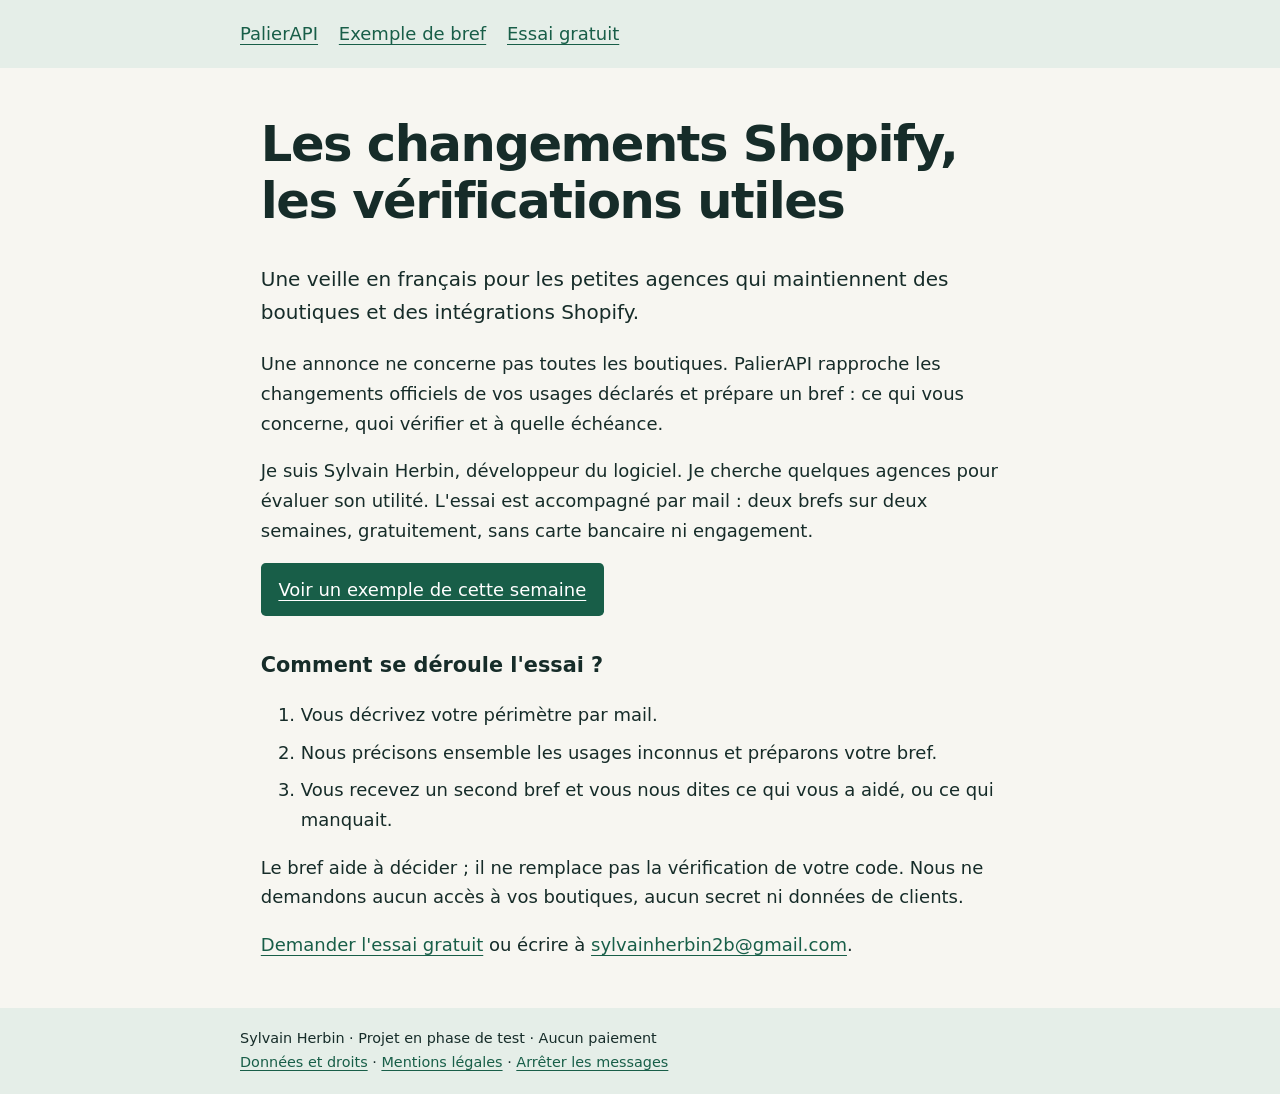
<file: index.html>
<!doctype html>
<html lang="fr"><head><meta charset="utf-8"><meta name="viewport" content="width=device-width,initial-scale=1"><meta name="description" content="PalierAPI, un projet de veille Shopify en français. Essai accompagné gratuit pour les agences."><title>Les changements Shopify, les vérifications utiles · PalierAPI</title><link rel="stylesheet" href="style.css"></head>
<body><nav aria-label="Navigation"><a href="index.html">PalierAPI</a><a href="exemple.html">Exemple de bref</a><a href="essai.html">Essai gratuit</a></nav><main><h1>Les changements Shopify, les vérifications utiles</h1>
<p class="chapeau">Une veille en français pour les petites agences qui maintiennent des boutiques et des intégrations Shopify.</p>
<p>Une annonce ne concerne pas toutes les boutiques. PalierAPI rapproche les changements officiels de vos usages déclarés et prépare un bref : ce qui vous concerne, quoi vérifier et à quelle échéance.</p>
<p>Je suis Sylvain Herbin, développeur du logiciel. Je cherche quelques agences pour évaluer son utilité. L'essai est accompagné par mail : deux brefs sur deux semaines, gratuitement, sans carte bancaire ni engagement.</p>
<p><a class="bouton" href="exemple.html">Voir un exemple de cette semaine</a></p>
<h2>Comment se déroule l'essai ?</h2><ol><li>Vous décrivez votre périmètre par mail.</li><li>Nous précisons ensemble les usages inconnus et préparons votre bref.</li><li>Vous recevez un second bref et vous nous dites ce qui vous a aidé, ou ce qui manquait.</li></ol>
<p>Le bref aide à décider ; il ne remplace pas la vérification de votre code. Nous ne demandons aucun accès à vos boutiques, aucun secret ni données de clients.</p>
<p><a href="essai.html">Demander l'essai gratuit</a> ou écrire à <a href="mailto:sylvainherbin2b@gmail.com">sylvainherbin2b@gmail.com</a>.</p></main><footer>Sylvain Herbin · Projet en phase de test · Aucun paiement<br><a href="confidentialite.html">Données et droits</a> · <a href="mentions-legales.html">Mentions légales</a> · <a href="desinscription.html">Arrêter les messages</a></footer></body></html>
</file>
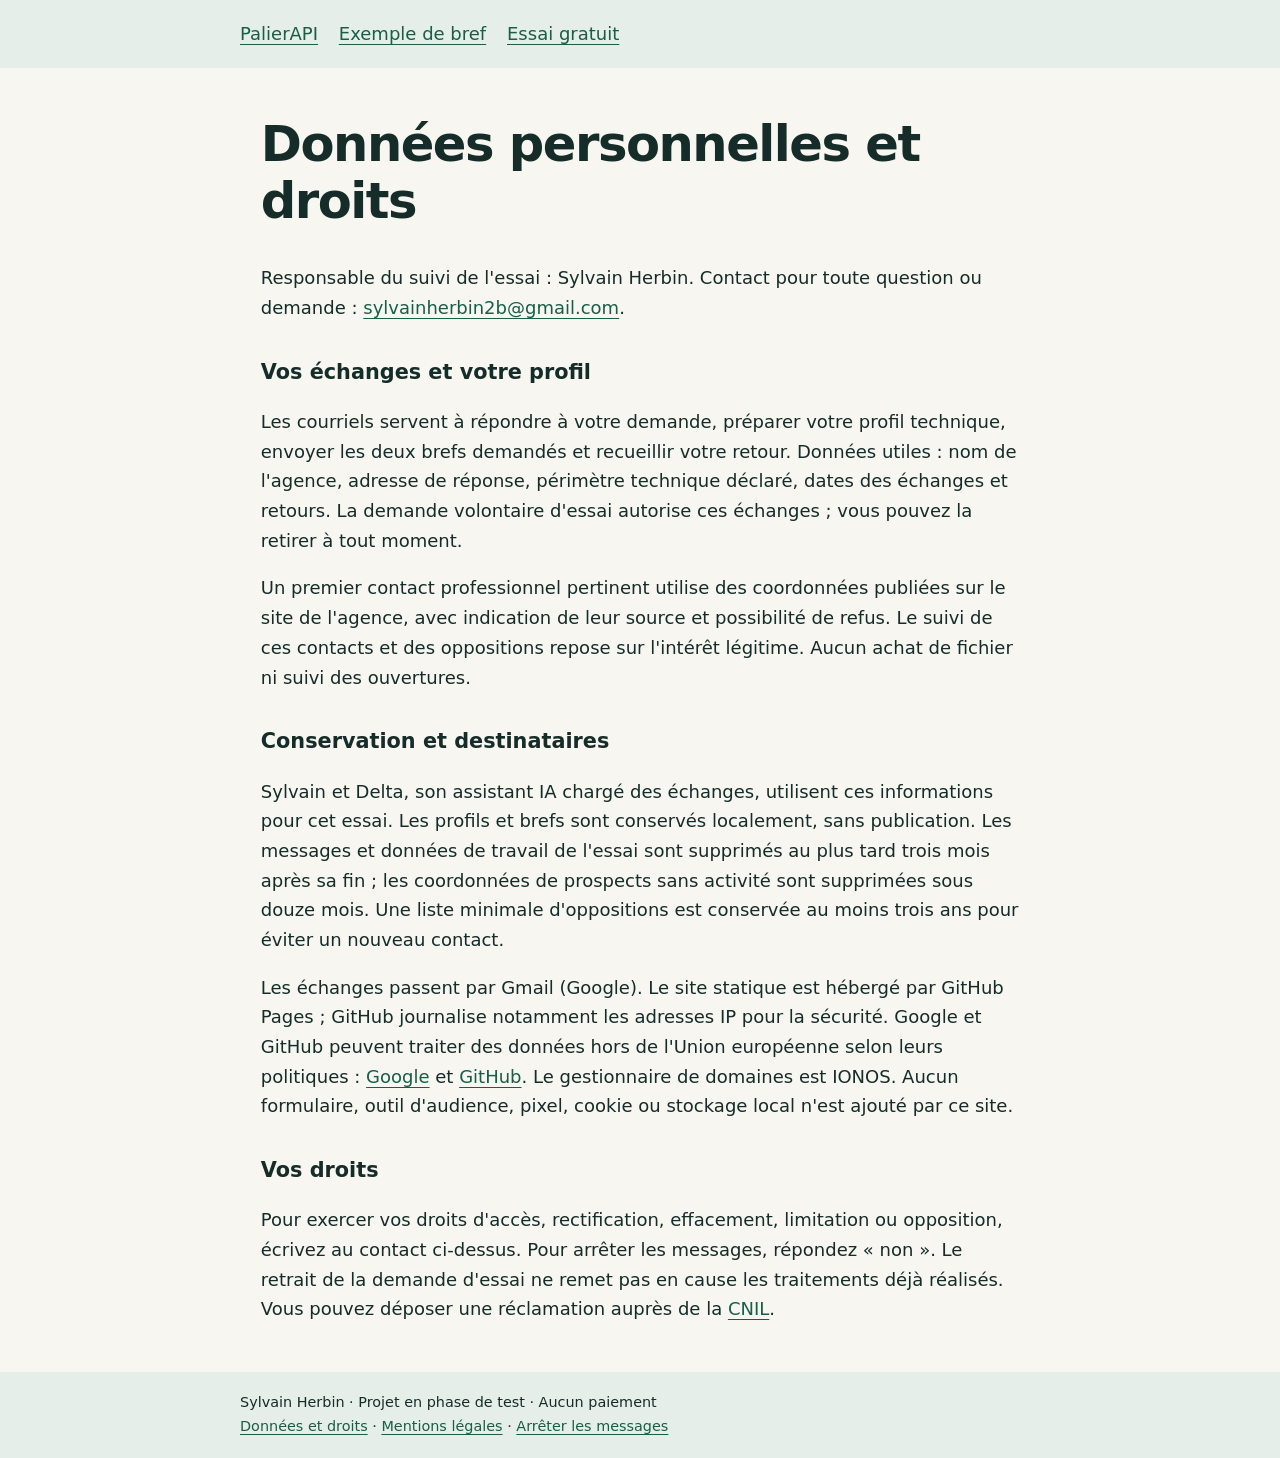
<file: confidentialite.html>
<!doctype html>
<html lang="fr"><head><meta charset="utf-8"><meta name="viewport" content="width=device-width,initial-scale=1"><meta name="description" content="PalierAPI, un projet de veille Shopify en français. Essai accompagné gratuit pour les agences."><title>Données personnelles et droits · PalierAPI</title><link rel="stylesheet" href="style.css"></head>
<body><nav aria-label="Navigation"><a href="index.html">PalierAPI</a><a href="exemple.html">Exemple de bref</a><a href="essai.html">Essai gratuit</a></nav><main><h1>Données personnelles et droits</h1>
<p>Responsable du suivi de l'essai : Sylvain Herbin. Contact pour toute question ou demande : <a href="mailto:sylvainherbin2b@gmail.com">sylvainherbin2b@gmail.com</a>.</p>
<h2>Vos échanges et votre profil</h2><p>Les courriels servent à répondre à votre demande, préparer votre profil technique, envoyer les deux brefs demandés et recueillir votre retour. Données utiles : nom de l'agence, adresse de réponse, périmètre technique déclaré, dates des échanges et retours. La demande volontaire d'essai autorise ces échanges ; vous pouvez la retirer à tout moment.</p>
<p>Un premier contact professionnel pertinent utilise des coordonnées publiées sur le site de l'agence, avec indication de leur source et possibilité de refus. Le suivi de ces contacts et des oppositions repose sur l'intérêt légitime. Aucun achat de fichier ni suivi des ouvertures.</p>
<h2>Conservation et destinataires</h2><p>Sylvain et Delta, son assistant IA chargé des échanges, utilisent ces informations pour cet essai. Les profils et brefs sont conservés localement, sans publication. Les messages et données de travail de l'essai sont supprimés au plus tard trois mois après sa fin ; les coordonnées de prospects sans activité sont supprimées sous douze mois. Une liste minimale d'oppositions est conservée au moins trois ans pour éviter un nouveau contact.</p>
<p>Les échanges passent par Gmail (Google). Le site statique est hébergé par GitHub Pages ; GitHub journalise notamment les adresses IP pour la sécurité. Google et GitHub peuvent traiter des données hors de l'Union européenne selon leurs politiques : <a href="https://policies.google.com/privacy?hl=fr">Google</a> et <a href="https://docs.github.com/en/site-policy/privacy-policies/github-general-privacy-statement">GitHub</a>. Le gestionnaire de domaines est IONOS. Aucun formulaire, outil d'audience, pixel, cookie ou stockage local n'est ajouté par ce site.</p>
<h2>Vos droits</h2><p>Pour exercer vos droits d'accès, rectification, effacement, limitation ou opposition, écrivez au contact ci-dessus. Pour arrêter les messages, répondez « non ». Le retrait de la demande d'essai ne remet pas en cause les traitements déjà réalisés. Vous pouvez déposer une réclamation auprès de la <a href="https://www.cnil.fr/">CNIL</a>.</p></main><footer>Sylvain Herbin · Projet en phase de test · Aucun paiement<br><a href="confidentialite.html">Données et droits</a> · <a href="mentions-legales.html">Mentions légales</a> · <a href="desinscription.html">Arrêter les messages</a></footer></body></html>
</file>
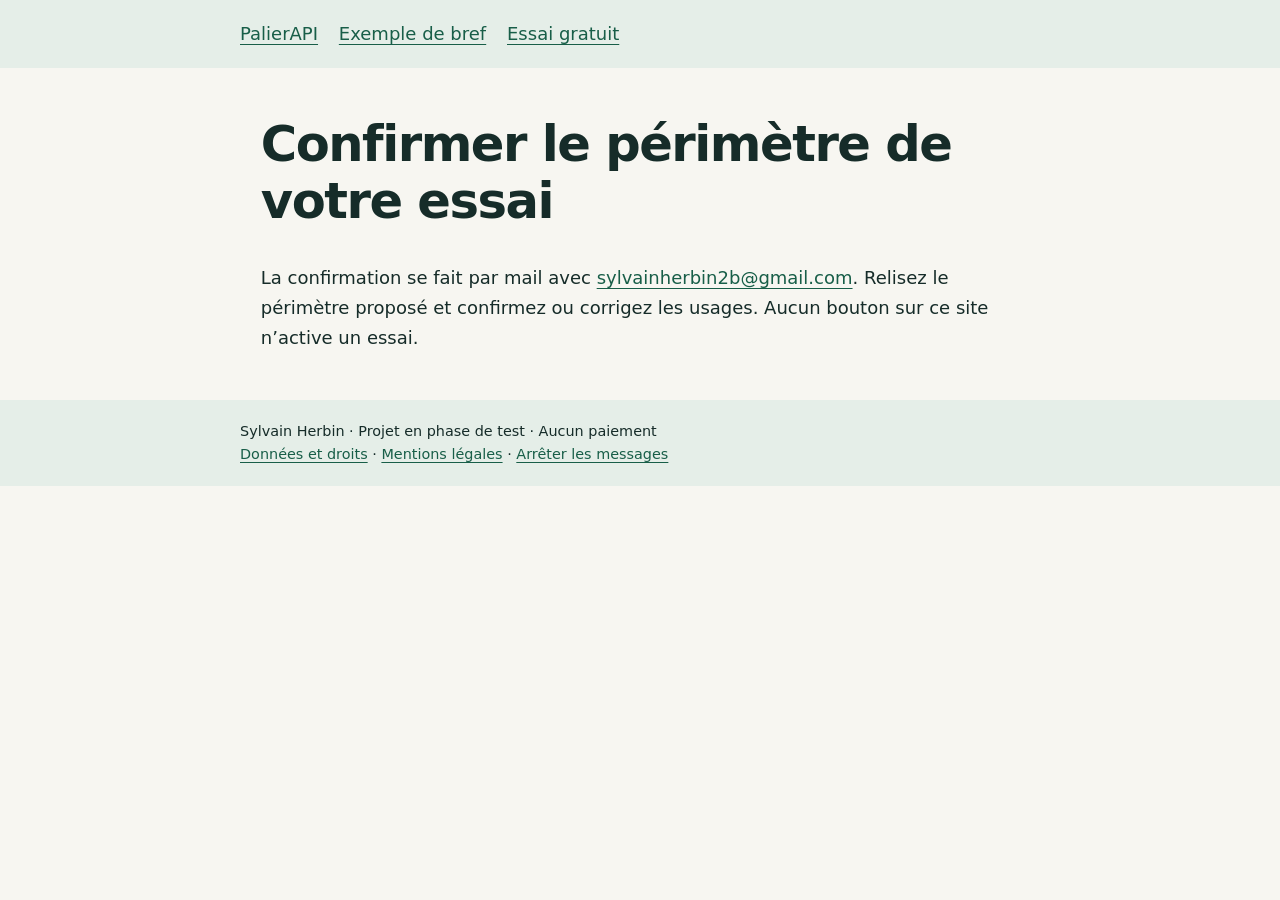
<file: confirmation.html>
<!doctype html>
<html lang="fr"><head><meta charset="utf-8"><meta name="viewport" content="width=device-width,initial-scale=1"><meta name="description" content="PalierAPI, un projet de veille Shopify en français. Essai accompagné gratuit pour les agences."><title>Confirmer le périmètre de votre essai · PalierAPI</title><link rel="stylesheet" href="style.css"></head>
<body><nav aria-label="Navigation"><a href="index.html">PalierAPI</a><a href="exemple.html">Exemple de bref</a><a href="essai.html">Essai gratuit</a></nav><main><h1>Confirmer le périmètre de votre essai</h1><p>La confirmation se fait par mail avec <a href="mailto:sylvainherbin2b@gmail.com">sylvainherbin2b@gmail.com</a>. Relisez le périmètre proposé et confirmez ou corrigez les usages. Aucun bouton sur ce site n’active un essai.</p></main><footer>Sylvain Herbin · Projet en phase de test · Aucun paiement<br><a href="confidentialite.html">Données et droits</a> · <a href="mentions-legales.html">Mentions légales</a> · <a href="desinscription.html">Arrêter les messages</a></footer></body></html>
</file>
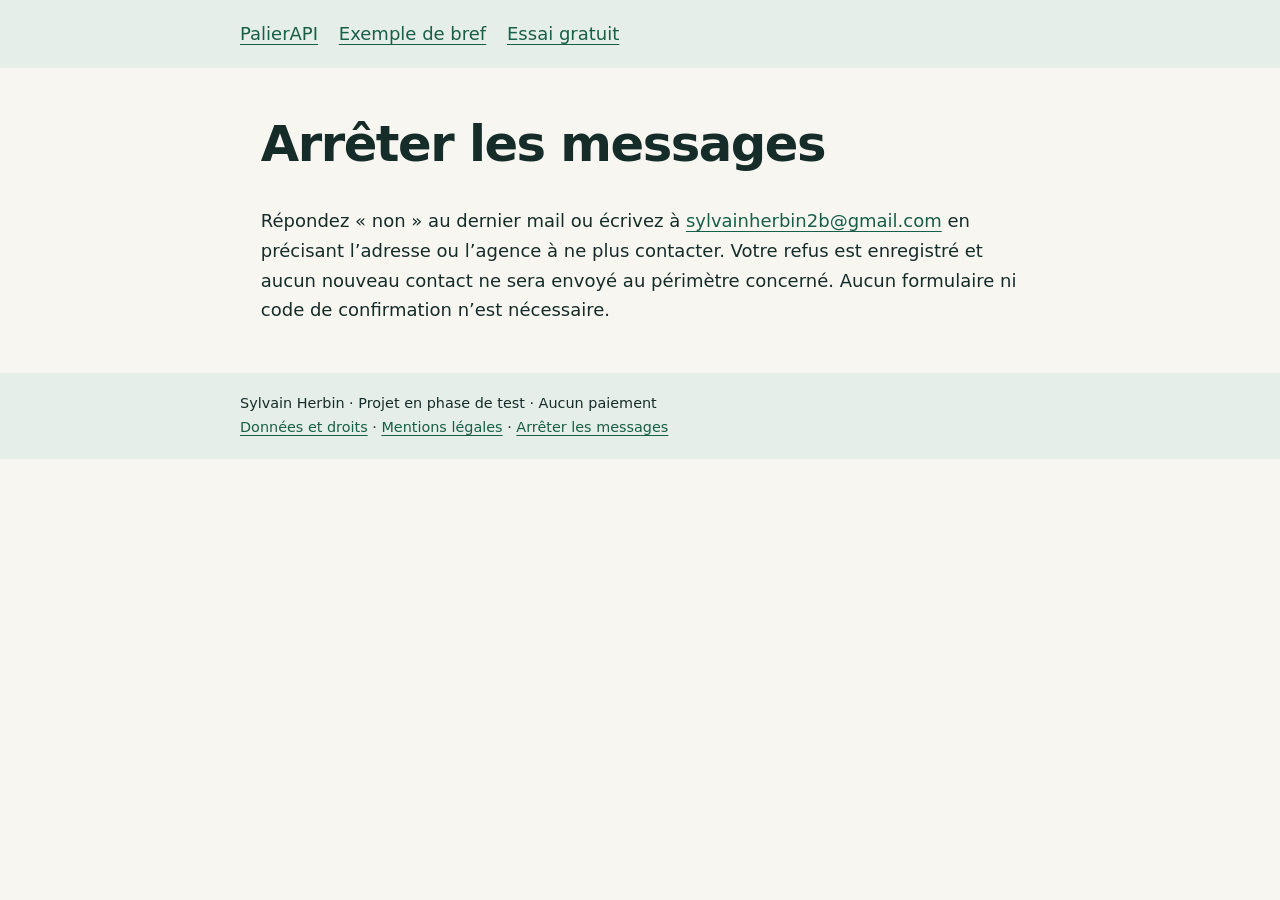
<file: desinscription.html>
<!doctype html>
<html lang="fr"><head><meta charset="utf-8"><meta name="viewport" content="width=device-width,initial-scale=1"><meta name="description" content="PalierAPI, un projet de veille Shopify en français. Essai accompagné gratuit pour les agences."><title>Arrêter les messages · PalierAPI</title><link rel="stylesheet" href="style.css"></head>
<body><nav aria-label="Navigation"><a href="index.html">PalierAPI</a><a href="exemple.html">Exemple de bref</a><a href="essai.html">Essai gratuit</a></nav><main><h1>Arrêter les messages</h1><p>Répondez « non » au dernier mail ou écrivez à <a href="mailto:sylvainherbin2b@gmail.com">sylvainherbin2b@gmail.com</a> en précisant l’adresse ou l’agence à ne plus contacter. Votre refus est enregistré et aucun nouveau contact ne sera envoyé au périmètre concerné. Aucun formulaire ni code de confirmation n’est nécessaire.</p></main><footer>Sylvain Herbin · Projet en phase de test · Aucun paiement<br><a href="confidentialite.html">Données et droits</a> · <a href="mentions-legales.html">Mentions légales</a> · <a href="desinscription.html">Arrêter les messages</a></footer></body></html>
</file>
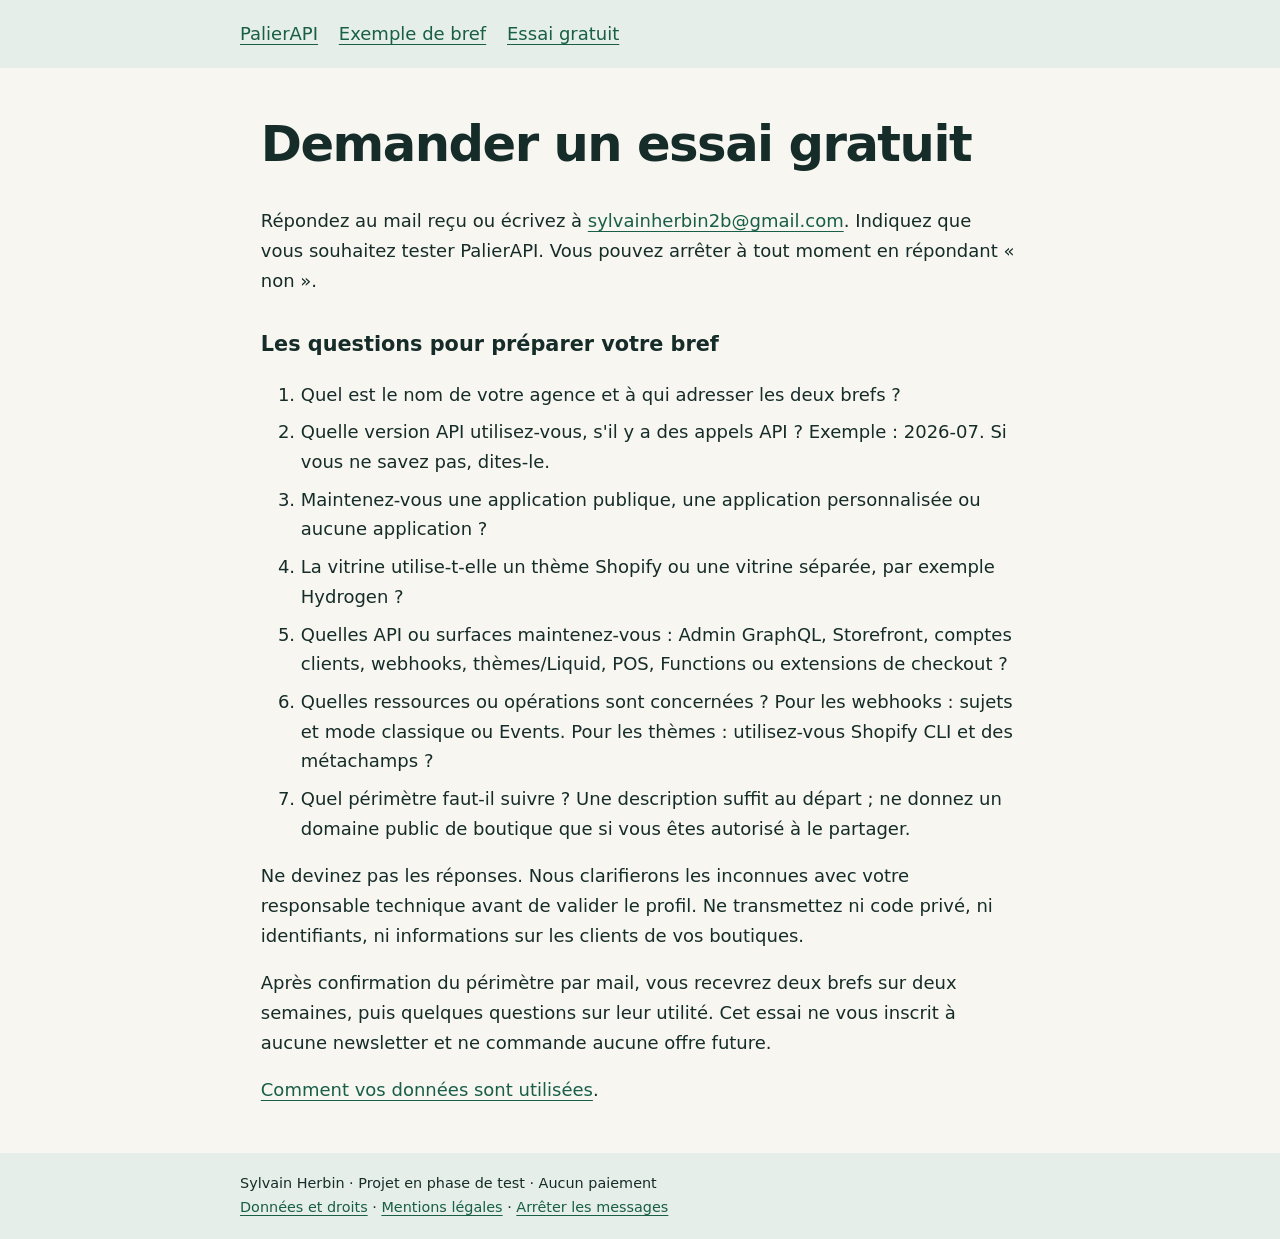
<file: essai.html>
<!doctype html>
<html lang="fr"><head><meta charset="utf-8"><meta name="viewport" content="width=device-width,initial-scale=1"><meta name="description" content="PalierAPI, un projet de veille Shopify en français. Essai accompagné gratuit pour les agences."><title>Demander un essai gratuit · PalierAPI</title><link rel="stylesheet" href="style.css"></head>
<body><nav aria-label="Navigation"><a href="index.html">PalierAPI</a><a href="exemple.html">Exemple de bref</a><a href="essai.html">Essai gratuit</a></nav><main><h1>Demander un essai gratuit</h1>
<p>Répondez au mail reçu ou écrivez à <a href="mailto:sylvainherbin2b@gmail.com">sylvainherbin2b@gmail.com</a>. Indiquez que vous souhaitez tester PalierAPI. Vous pouvez arrêter à tout moment en répondant « non ».</p>
<h2>Les questions pour préparer votre bref</h2><ol><li>Quel est le nom de votre agence et à qui adresser les deux brefs ?</li><li>Quelle version API utilisez-vous, s'il y a des appels API ? Exemple : 2026-07. Si vous ne savez pas, dites-le.</li><li>Maintenez-vous une application publique, une application personnalisée ou aucune application ?</li><li>La vitrine utilise-t-elle un thème Shopify ou une vitrine séparée, par exemple Hydrogen ?</li><li>Quelles API ou surfaces maintenez-vous : Admin GraphQL, Storefront, comptes clients, webhooks, thèmes/Liquid, POS, Functions ou extensions de checkout ?</li><li>Quelles ressources ou opérations sont concernées ? Pour les webhooks : sujets et mode classique ou Events. Pour les thèmes : utilisez-vous Shopify CLI et des métachamps ?</li><li>Quel périmètre faut-il suivre ? Une description suffit au départ ; ne donnez un domaine public de boutique que si vous êtes autorisé à le partager.</li></ol>
<p>Ne devinez pas les réponses. Nous clarifierons les inconnues avec votre responsable technique avant de valider le profil. Ne transmettez ni code privé, ni identifiants, ni informations sur les clients de vos boutiques.</p>
<p>Après confirmation du périmètre par mail, vous recevrez deux brefs sur deux semaines, puis quelques questions sur leur utilité. Cet essai ne vous inscrit à aucune newsletter et ne commande aucune offre future.</p>
<p><a href="confidentialite.html">Comment vos données sont utilisées</a>.</p></main><footer>Sylvain Herbin · Projet en phase de test · Aucun paiement<br><a href="confidentialite.html">Données et droits</a> · <a href="mentions-legales.html">Mentions légales</a> · <a href="desinscription.html">Arrêter les messages</a></footer></body></html>
</file>
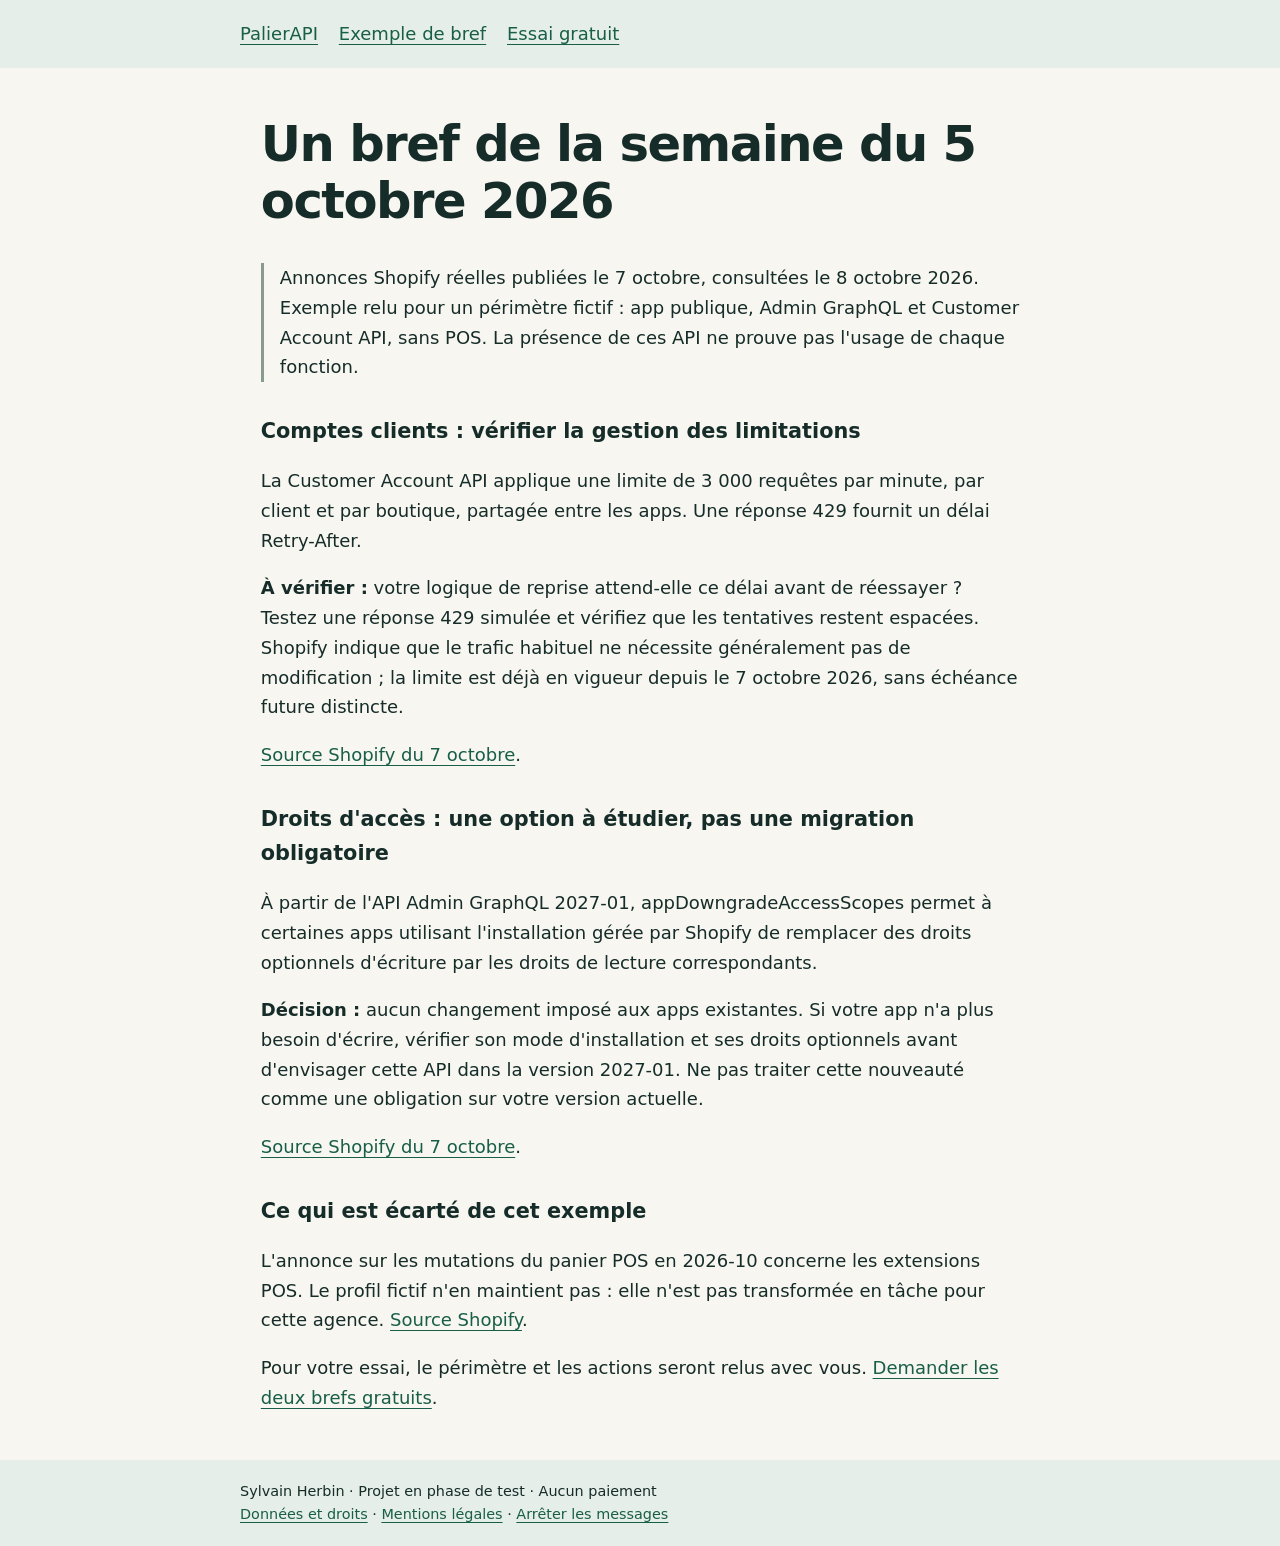
<file: exemple.html>
<!doctype html>
<html lang="fr"><head><meta charset="utf-8"><meta name="viewport" content="width=device-width,initial-scale=1"><meta name="description" content="PalierAPI, un projet de veille Shopify en français. Essai accompagné gratuit pour les agences."><title>Un bref de la semaine du 5 octobre 2026 · PalierAPI</title><link rel="stylesheet" href="style.css"></head>
<body><nav aria-label="Navigation"><a href="index.html">PalierAPI</a><a href="exemple.html">Exemple de bref</a><a href="essai.html">Essai gratuit</a></nav><main><h1>Un bref de la semaine du 5 octobre 2026</h1>
<p class="note">Annonces Shopify réelles publiées le 7 octobre, consultées le 8 octobre 2026. Exemple relu pour un périmètre fictif : app publique, Admin GraphQL et Customer Account API, sans POS. La présence de ces API ne prouve pas l'usage de chaque fonction.</p>
<h2>Comptes clients : vérifier la gestion des limitations</h2>
<p>La Customer Account API applique une limite de 3 000 requêtes par minute, par client et par boutique, partagée entre les apps. Une réponse 429 fournit un délai Retry-After.</p>
<p><strong>À vérifier :</strong> votre logique de reprise attend-elle ce délai avant de réessayer ? Testez une réponse 429 simulée et vérifiez que les tentatives restent espacées. Shopify indique que le trafic habituel ne nécessite généralement pas de modification ; la limite est déjà en vigueur depuis le 7 octobre 2026, sans échéance future distincte.</p>
<p><a href="https://shopify.dev/changelog/posts/per-customer-request-limit-for-the-customer-account-api">Source Shopify du 7 octobre</a>.</p>
<h2>Droits d'accès : une option à étudier, pas une migration obligatoire</h2>
<p>À partir de l'API Admin GraphQL 2027-01, appDowngradeAccessScopes permet à certaines apps utilisant l'installation gérée par Shopify de remplacer des droits optionnels d'écriture par les droits de lecture correspondants.</p>
<p><strong>Décision :</strong> aucun changement imposé aux apps existantes. Si votre app n'a plus besoin d'écrire, vérifier son mode d'installation et ses droits optionnels avant d'envisager cette API dans la version 2027-01. Ne pas traiter cette nouveauté comme une obligation sur votre version actuelle.</p>
<p><a href="https://shopify.dev/changelog/posts/downgrade-app-access-scopes-from-write-to-read">Source Shopify du 7 octobre</a>.</p>
<h2>Ce qui est écarté de cet exemple</h2>
<p>L'annonce sur les mutations du panier POS en 2026-10 concerne les extensions POS. Le profil fictif n'en maintient pas : elle n'est pas transformée en tâche pour cette agence. <a href="https://shopify.dev/changelog/posts/cart-mutations-reject-unconfirmed-writes-in-pos-ui-extensions-2026-10">Source Shopify</a>.</p>
<p>Pour votre essai, le périmètre et les actions seront relus avec vous. <a href="essai.html">Demander les deux brefs gratuits</a>.</p></main><footer>Sylvain Herbin · Projet en phase de test · Aucun paiement<br><a href="confidentialite.html">Données et droits</a> · <a href="mentions-legales.html">Mentions légales</a> · <a href="desinscription.html">Arrêter les messages</a></footer></body></html>
</file>
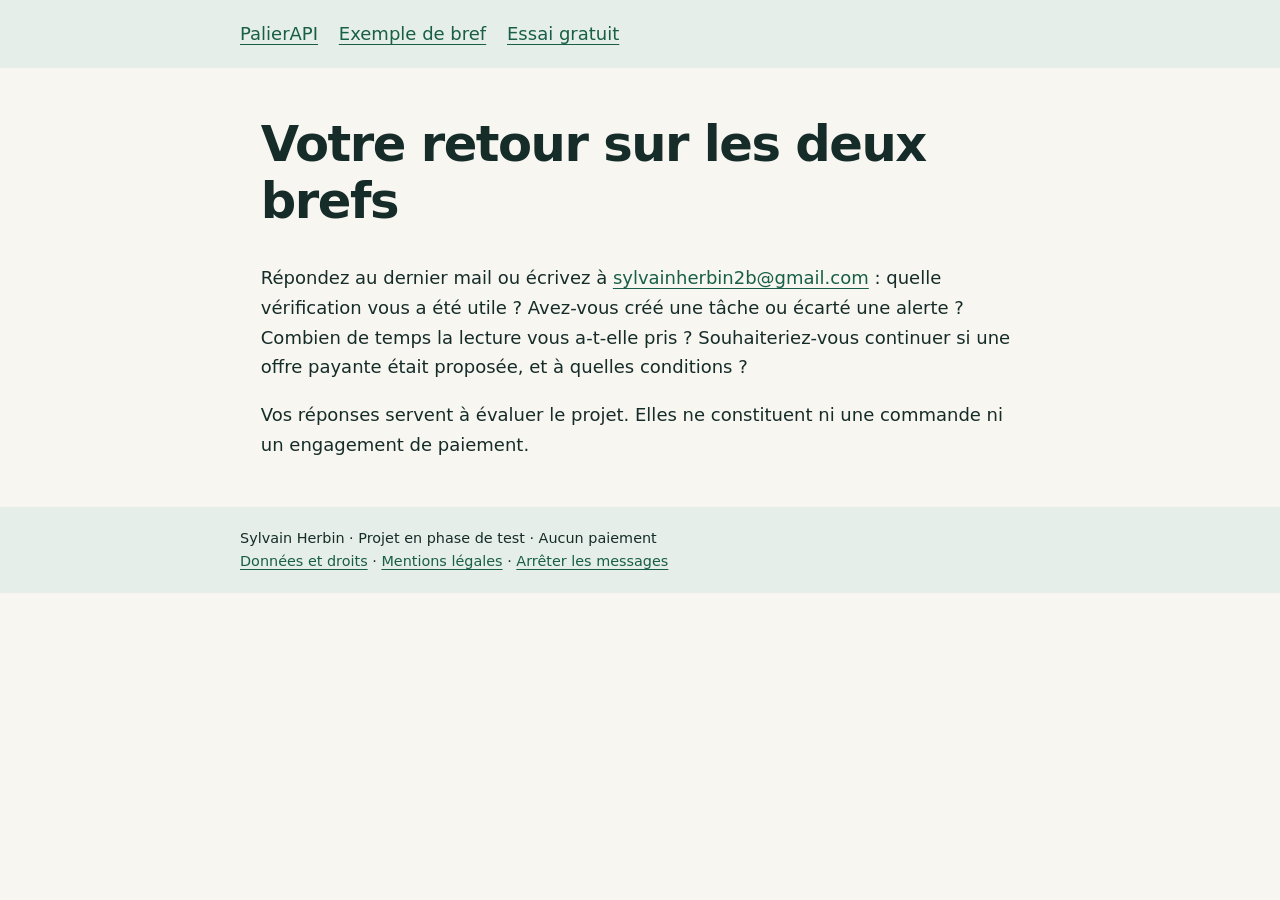
<file: fin-essai.html>
<!doctype html>
<html lang="fr"><head><meta charset="utf-8"><meta name="viewport" content="width=device-width,initial-scale=1"><meta name="description" content="PalierAPI, un projet de veille Shopify en français. Essai accompagné gratuit pour les agences."><title>Votre retour sur les deux brefs · PalierAPI</title><link rel="stylesheet" href="style.css"></head>
<body><nav aria-label="Navigation"><a href="index.html">PalierAPI</a><a href="exemple.html">Exemple de bref</a><a href="essai.html">Essai gratuit</a></nav><main><h1>Votre retour sur les deux brefs</h1><p>Répondez au dernier mail ou écrivez à <a href="mailto:sylvainherbin2b@gmail.com">sylvainherbin2b@gmail.com</a> : quelle vérification vous a été utile ? Avez-vous créé une tâche ou écarté une alerte ? Combien de temps la lecture vous a-t-elle pris ? Souhaiteriez-vous continuer si une offre payante était proposée, et à quelles conditions ?</p><p>Vos réponses servent à évaluer le projet. Elles ne constituent ni une commande ni un engagement de paiement.</p></main><footer>Sylvain Herbin · Projet en phase de test · Aucun paiement<br><a href="confidentialite.html">Données et droits</a> · <a href="mentions-legales.html">Mentions légales</a> · <a href="desinscription.html">Arrêter les messages</a></footer></body></html>
</file>
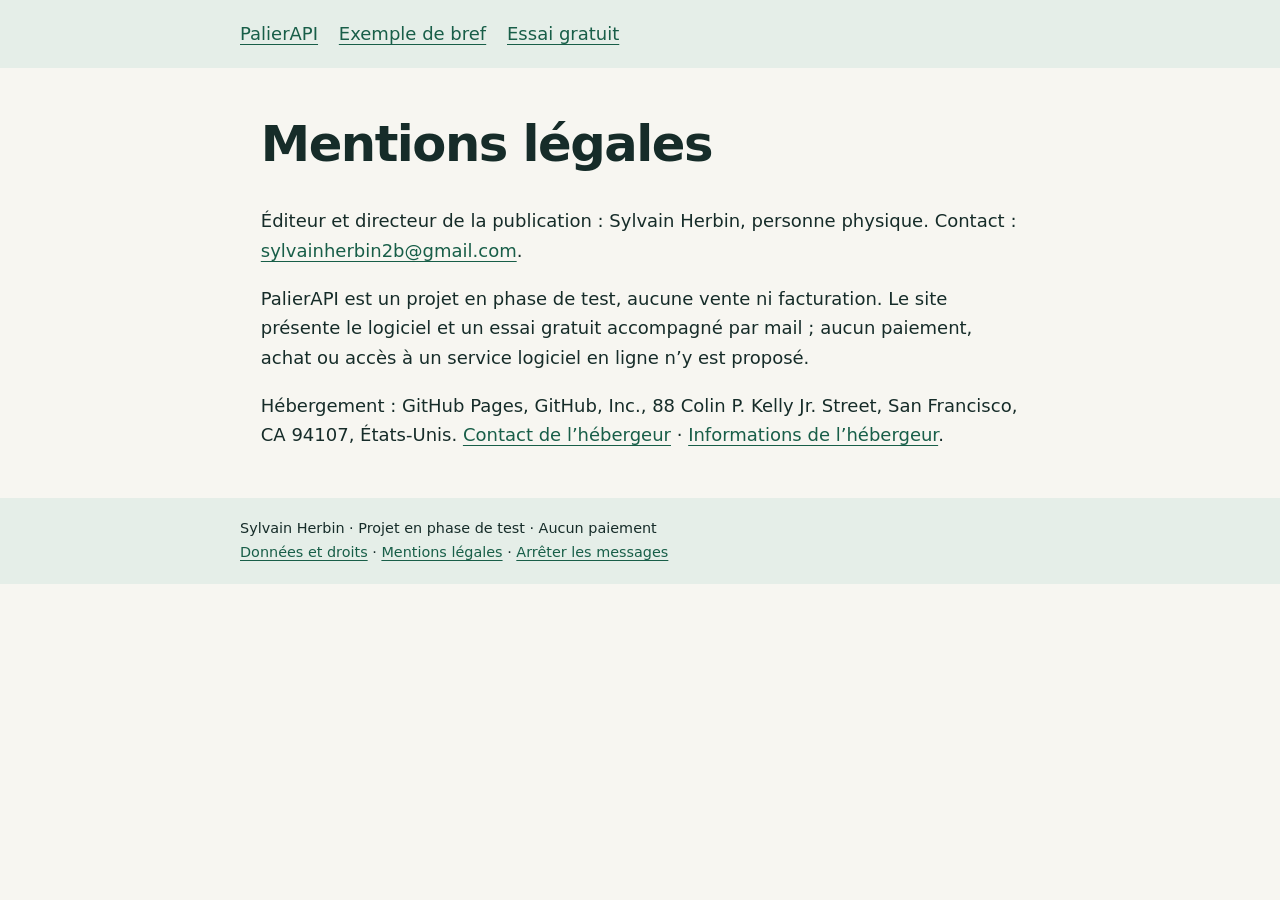
<file: mentions-legales.html>
<!doctype html>
<html lang="fr"><head><meta charset="utf-8"><meta name="viewport" content="width=device-width,initial-scale=1"><meta name="description" content="PalierAPI, un projet de veille Shopify en français. Essai accompagné gratuit pour les agences."><title>Mentions légales · PalierAPI</title><link rel="stylesheet" href="style.css"></head>
<body><nav aria-label="Navigation"><a href="index.html">PalierAPI</a><a href="exemple.html">Exemple de bref</a><a href="essai.html">Essai gratuit</a></nav><main><h1>Mentions légales</h1><p>Éditeur et directeur de la publication : Sylvain Herbin, personne physique. Contact : <a href="mailto:sylvainherbin2b@gmail.com">sylvainherbin2b@gmail.com</a>.</p><p>PalierAPI est un projet en phase de test, aucune vente ni facturation. Le site présente le logiciel et un essai gratuit accompagné par mail ; aucun paiement, achat ou accès à un service logiciel en ligne n’y est proposé.</p><p>Hébergement : GitHub Pages, GitHub, Inc., 88 Colin P. Kelly Jr. Street, San Francisco, CA 94107, États-Unis. <a href="https://support.github.com/">Contact de l’hébergeur</a> · <a href="https://docs.github.com/en/site-policy/privacy-policies/github-general-privacy-statement">Informations de l’hébergeur</a>.</p></main><footer>Sylvain Herbin · Projet en phase de test · Aucun paiement<br><a href="confidentialite.html">Données et droits</a> · <a href="mentions-legales.html">Mentions légales</a> · <a href="desinscription.html">Arrêter les messages</a></footer></body></html>
</file>
<file: style.css>
*{box-sizing:border-box}body{font:18px/1.65 system-ui,sans-serif;margin:0;background:#f7f6f1;color:#162c29}nav,footer{padding:1.2rem max(1.2rem,calc((100% - 800px)/2));background:#e5eee8}nav{display:flex;gap:1.3rem;flex-wrap:wrap}main{max-width:800px;margin:3rem auto;padding:0 1.3rem}h1{font-size:clamp(2rem,6vw,3.1rem);line-height:1.15;letter-spacing:-.03em}h2{font-size:1.3rem;margin-top:2rem}a{color:#185e48;text-underline-offset:.2em}a:focus-visible{outline:3px solid #185e48;outline-offset:4px}.chapeau{font-size:1.25rem}.bouton{display:inline-block;background:#185e48;color:white;padding:.7rem 1.1rem;border-radius:.3rem}.note{border-left:3px solid #879c8b;padding-left:1rem}li{margin:.5rem 0}footer{font-size:.9rem}code{overflow-wrap:anywhere}
</file>
